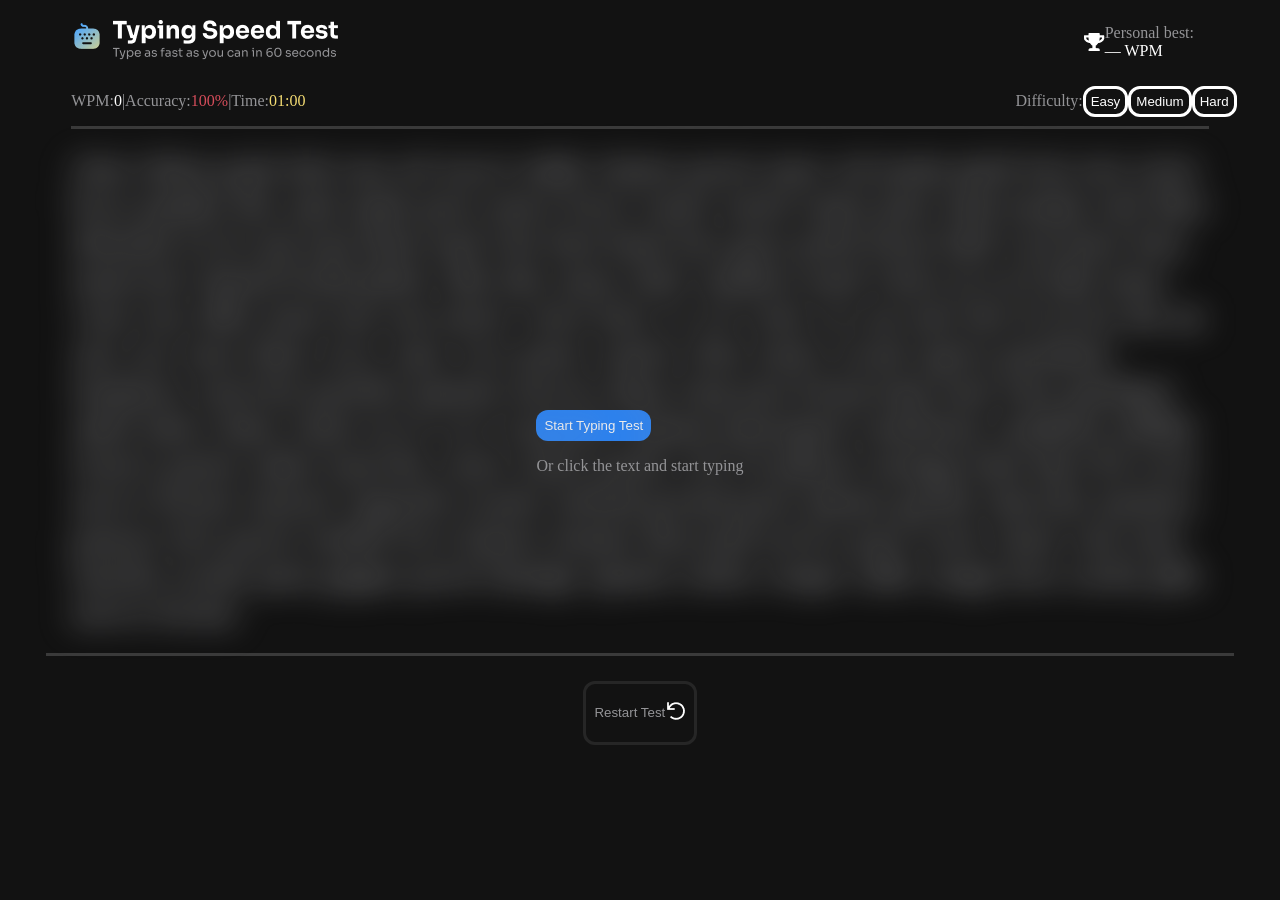
<file: home/index.html>
<!doctype html>
<html>
	<head>
		<meta charset="utf-8" />
		<meta http-equiv="X-UA-Compatible" content="IE=edge" />
		<title></title>
		<meta name="description" content="" />
		<meta name="viewport" content="width=device-width, initial-scale=1" />
		<link rel="stylesheet" href="style.css" />
	</head>
	<body class="bcol1">
		<div class="cont">
			<div class="box1">
				<div class="box4">
					<div>
						<img src="/ASSETS/Logo (1).png" alt="" />
					</div>
					<div class="box10">
						<img src="/ASSETS/Trophy Icon.png" alt="" />
						<p>
							Personal best:
							<span class="col5" id="personalBest">—</span>
							<span class="col5">WPM</span>
						</p>
					</div>
				</div>
				<div class="box5">
					<div class="box8">
						<div class="wpm">
							<p>WPM:<span class="col5" id="currentWpm">0</span></p>
						</div>
						<div class="borb"><p>|</p></div>
						<div class="acc">
							<p>Accuracy:<span class="col8" id="currentAcc">100%</span></p>
						</div>
						<div class="borb"><p>|</p></div>
						<div class="time">
							<p>Time:<span class="col10" id="timer">01:00</span></p>
						</div>
					</div>
					<div class="box9">
						<p>Difficulty:</p>
						<button class="btn1" id="dif1">Easy</button>
						<button class="btn1" id="dif2">Medium</button>
						<button class="btn1" id="dif3">Hard</button>
					</div>
				</div>
			</div>
			<div class="box2">
				<div class="box7 col5">
					<div class="box6">
						<dialog class="dio" id="dialog" open>
							<button class="btn2" id="startBtn">Start Typing Test</button>
							<p id="pppppp">Or click the text and start typing</p>
						</dialog>
					</div>
					<h1 class="bl" id="text"></h1>
					<input
						id="typingInput"
						type="text"
						autocomplete="off"
						autocorrect="off"
						spellcheck="false"
					/>
				</div>
			</div>
			<div class="box3">
				<button class="btn3 ttt" id="redo">
					<div class="img">
						<p>Restart Test</p>
						<div id="redo2">
							<img src="/ASSETS/Undo Icon.png" alt="" />
						</div>
					</div>
				</button>
			</div>
		</div>
		<script>
			const WORDS = {
				easy: "chat chien pain lait eau sel sucre table chaise porte mur sol main pied tete nez yeux bras jambe dos ami amie pere mere frere soeur oncle tante jour nuit matin soir hier demain ici la oui non bien mal vite lent haut bas gros petit beau laid vrai faux bon mauvais chaud froid plein vide dur mou clair sombre neuf vieux je tu il elle nous vous eux elles mon ton son notre votre leur ce cet cette ces un une des le la les du au aux sur sous dans avec sans vers pour contre chez entre avant apres pendant toujours souvent parfois jamais encore deja trop peu beaucoup tout rien quelque ainsi alors donc mais ou et car si quand comme pourquoi comment combien oublie trouve pense aime marche court saute parle crie rit pleure mange boit dort lit ecrit ouvre ferme tourne regarde ecoute attend prend pose donne garde cherche montre pousse tire porte tombe leve baisse monte descend arrive part reste vient voit sent touche essaie joue gagne perd change ajoute retire coupe colle range lave seche plie ouvre ferme",
				medium:
					"maison voiture ordinateur clavier ecran telephone fenetre cuisine salon chambre bureau travail ecole college universite professeur eleve etudiant exercice question reponse solution probleme histoire geographie science nature animal plante montagne riviere ocean foret prairie desert nuage pluie orage vent soleil etoile planete galaxie univers energie force vitesse distance volume surface temperature pression matiere atome molecule reaction experience analyse mesure calcul nombre valeur resultat fonction variable tableau liste donnee fichier dossier reseau internet serveur logiciel programme developpeur application navigation connexion securite identifiant motdepasse interface utilisateur parametre configuration installation miseajour version prototype conception architecture structure organisation strategie gestion projet planning objectif priorite qualite performance amelioration optimisation creation invention decouverte innovation imagination inspiration motivation concentration attention memoire reflexion decision evaluation comparaison observation description explication interpretation communication discussion conversation argument opinion information connaissance apprentissage formation education enseignement lecture ecriture redaction traduction prononciation grammaire orthographe vocabulaire expression langage discours presentation conference reunion collaboration partenariat negociation transaction commerce entreprise industrie production distribution livraison transport logistique itineraire destination voyage tourisme aventure exploration experience souvenir emotion sensation impression reaction adaptation transformation evolution progression developpement croissance",
				hard: "administration organisationnel responsabilite professionnel developpement implementation international communication interpretation collaboration coordination experimentale documentation classification transformation optimisation configuration synchronisation visualisation representation identification authentification autorisation infrastructure architecture algorithmique programmation compilation interoperabilite compatibilite virtualisation containerisation automatisation orchestration distribution sauvegarde restauration supervision monitoring performance scalabilite resilience tolerance redondance migration integration deploiement production validation verification evaluation amelioration innovation technologique scientifique experimentateur interpretatif comparatif demonstration illustration argumentation problematique hypothese methodologie statistique probabilite modelisation simulation analyseur predictif correlation causalite observationnel phenomenologie neuroscience biologie genetique physiologie biochimie metabolisme photosynthese biodiversite ecosysteme environnemental climatique geologique tectonique sismologie astronomie astrophysique cosmologie gravitation relativite quantification electromagnetisme thermodynamique cristallisation polymerisation nanotechnologie cybersecurite cryptographie authentificateur certification normalisation standardisation industrialisation commercialisation internationalisation regionalisation urbanisation modernisation numerisation digitalisation interconnexion interdependance globalisation diversification specialisation professionnalisation responsabilisation conscientisation sensibilisation contextualisation conceptualisation operationalisation institutionnalisation legislation reglementation administratif bureaucratique juridictionnel constitutionnel parlementaire gouvernemental diplomatique geopolitique democratique participatif consultatif deliberation negociation arbitrage conciliation mediation resolution interpretation argumentatif persuasion rhetorique philosophique epistemologie metaphysique ontologie ethique dialectique hermeneutique existentialisme structuralisme postmodernisme interdisciplinarite transdisciplinarite multidimensionnel",
			};
			const textEl = document.getElementById("text");
			const inputEl = document.getElementById("typingInput");
			const startBtn = document.getElementById("startBtn");
			const dialogEl = document.getElementById("dialog");
			const timerEl = document.getElementById("timer");
			const wpmDisplay = document.getElementById("currentWpm");
			const accDisplay = document.getElementById("currentAcc");
			const personalBest = document.getElementById("personalBest");
			const redoBtn = document.getElementById("redo");
			const dif1 = document.getElementById("dif1");
			const dif2 = document.getElementById("dif2");
			const dif3 = document.getElementById("dif3");
			const DURATION = 60;
			let spans = [];
			let startTime = null;
			let isTestActive = false;
			let timerInterval = null;
			let timeLeft = DURATION;
			let bestWpm = parseInt(localStorage.getItem("typingBestWpm")) || 0;
			let testResults = {
				wpm: 0,
				accuracy: 100,
				correctChars: 0,
				wrongChars: 0,
				correctWordsApprox: 0,
				testFinished: false,
				timestamp: null,
			};
			personalBest.textContent = bestWpm > 0 ? bestWpm : "—";
			function buildText(words) {
				textEl.innerHTML = "";
				words.split("").forEach((ch) => {
					const s = document.createElement("span");
					s.textContent = ch;
					textEl.appendChild(s);
				});
				spans = Array.from(textEl.querySelectorAll("span"));
			}
			buildText(WORDS.easy);
			function startTest() {
				if (isTestActive) return;
				if (dialogEl.open) dialogEl.close();
				textEl.classList.remove("bl");
				timeLeft = DURATION;
				timerEl.textContent = "01:00";
				wpmDisplay.textContent = "0";
				accDisplay.textContent = "100%";
				inputEl.value = "";
				spans.forEach((s) => s.classList.remove("correct", "wrong"));
				isTestActive = true;
				startTime = new Date();
				timerInterval = setInterval(() => {
					timeLeft--;
					const m = String(Math.floor(timeLeft / 60)).padStart(2, "0");
					const s = String(timeLeft % 60).padStart(2, "0");
					timerEl.textContent = `${m}:${s}`;
					if (timeLeft <= 0) endTest();
				}, 1000);
				inputEl.focus();
			}
			function endTest() {
				if (!isTestActive) return;
				clearInterval(timerInterval);
				isTestActive = false;
				finalizeResults();
				saveResultsAndRedirect();
			}
			function finalizeResults() {
				const typed = inputEl.value;
				let correct = 0,
					wrong = 0;
				for (let i = 0; i < typed.length; i++) {
					if (i < spans.length && typed[i] === spans[i].textContent) correct++;
					else wrong++;
				}
				const total = typed.length;
				const accuracy = total > 0 ? Math.round((correct / total) * 100) : 100;
				const elapsed = startTime ? (new Date() - startTime) / 1000 / 60 : 1;
				const wpm = elapsed > 0 ? Math.round(correct / 5 / elapsed) : 0;
				testResults = {
					wpm,
					accuracy,
					correctChars: correct,
					wrongChars: wrong,
					correctWordsApprox: Math.round(correct / 5),
					testFinished: true,
					timestamp: new Date().toISOString(),
				};
				wpmDisplay.textContent = wpm;
				accDisplay.textContent = accuracy + "%";
			}
			function saveResultsAndRedirect() {
				localStorage.setItem(
					"lastTypingTestResults",
					JSON.stringify(testResults),
				);
				const isNewRecord = testResults.wpm > bestWpm;
				if (isNewRecord) {
					bestWpm = testResults.wpm;
					localStorage.setItem("typingBestWpm", bestWpm);
					personalBest.textContent = bestWpm;
				}
				window.location.href = isNewRecord
					? "/first/first.html"
					: "/result/RESULTAT.html";
			}
			function resetTest() {
				clearInterval(timerInterval);
				isTestActive = false;
				startTime = null;
				timeLeft = DURATION;
				timerEl.textContent = "01:00";
				wpmDisplay.textContent = "0";
				accDisplay.textContent = "100%";
				inputEl.value = "";
				spans.forEach((s) => s.classList.remove("correct", "wrong"));
				testResults = {
					wpm: 0,
					accuracy: 100,
					correctChars: 0,
					wrongChars: 0,
					correctWordsApprox: 0,
					testFinished: false,
					timestamp: null,
				};
			}
			inputEl.addEventListener("input", () => {
				if (!isTestActive) {
					startTest();
					return;
				}
				const typed = inputEl.value.split("");
				let correct = 0,
					wrong = 0;
				spans.forEach((span, i) => {
					const ch = typed[i];
					if (ch == null) {
						span.classList.remove("correct", "wrong");
					} else if (ch === span.textContent) {
						span.classList.add("correct");
						span.classList.remove("wrong");
						correct++;
					} else {
						span.classList.add("wrong");
						span.classList.remove("correct");
						wrong++;
					}
				});
				const total = typed.length;
				const accuracy = total > 0 ? Math.round((correct / total) * 100) : 100;
				accDisplay.textContent = accuracy + "%";
				const elapsed = (new Date() - startTime) / 1000 / 60;
				const wpm = elapsed > 0 ? Math.round(correct / 5 / elapsed) : 0;
				wpmDisplay.textContent = wpm;
				testResults.correctChars = correct;
				testResults.wrongChars = wrong;
				testResults.accuracy = accuracy;
				testResults.wpm = wpm;
				testResults.correctWordsApprox = Math.round(correct / 5);
				if (typed.length >= spans.length) endTest();
			});
			dif1.addEventListener("click", () => {
				resetTest();
				buildText(WORDS.easy);
				dif1.classList.remove("btn1");
				dif1.classList.add("btn15");
				dif2.classList.remove("btn15");
				dif2.classList.add("btn1");
				dif3.classList.remove("btn15");
				dif3.classList.add("btn1");
			});
			dif2.addEventListener("click", () => {
				resetTest();
				buildText(WORDS.medium);
				dif2.classList.remove("btn1");
				dif2.classList.add("btn15");
				dif1.classList.remove("btn15");
				dif1.classList.add("btn1");
				dif3.classList.remove("btn15");
				dif3.classList.add("btn1");
			});
			dif3.addEventListener("click", () => {
				resetTest();
				buildText(WORDS.hard);
				dif3.classList.remove("btn1");
				dif3.classList.add("btn15");
				dif2.classList.remove("btn15");
				dif2.classList.add("btn1");
				dif1.classList.remove("btn15");
				dif1.classList.add("btn1");
			});
			redoBtn.addEventListener("click", resetTest);
			document.getElementById("redo").addEventListener("click", function () {
				window.location.href = "/home/index.html";
			});
			startBtn.addEventListener("click", startTest);
			textEl.addEventListener("click", startTest);
			function loadResults() {
				const raw = localStorage.getItem("lastTypingTestResults");
				if (!raw) return;
				const data = JSON.parse(raw);
				document.getElementById("wpm").textContent = data.wpm ?? 0;
				document.getElementById("accuracy").textContent =
					(data.accuracy ?? 0) + "%";
				document.getElementById("correct").textContent = data.correctChars ?? 0;
				document.getElementById("wrong").textContent = data.wrongChars ?? 0;
			}

			loadResults();
		</script>
	</body>
</html>
</file>
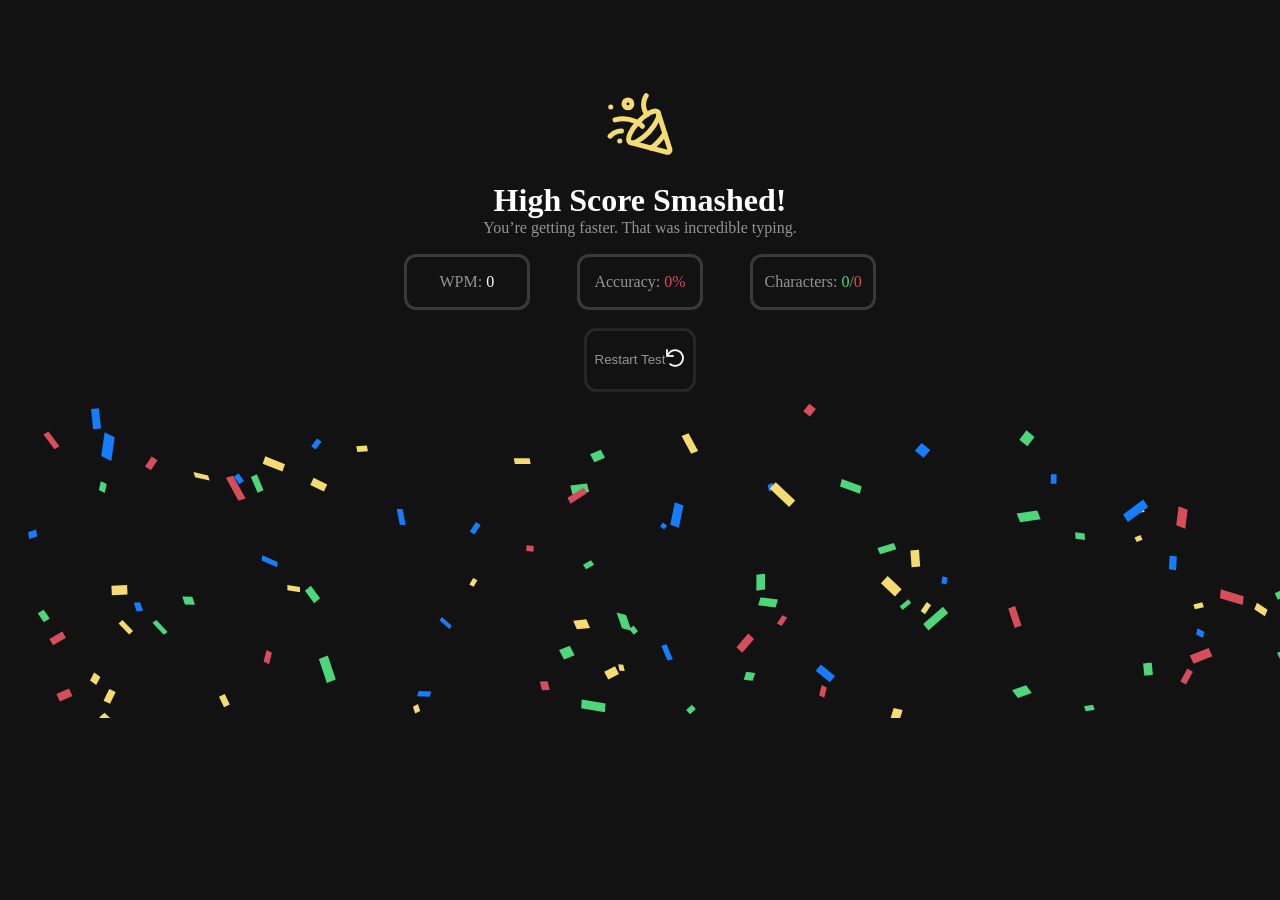
<file: first/first.html>
<!doctype html>
<html>
	<head>
		<meta charset="utf-8" />
		<meta http-equiv="X-UA-Compatible" content="IE=edge" />
		<title></title>
		<meta name="description" content="" />
		<meta name="viewport" content="width=device-width, initial-scale=1" />
		<link rel="stylesheet" href="" />
		<link rel="stylesheet" href="first.css" />
	</head>
	<body class="bcol1">
		<div class="space3"></div>
		<div class="cont2">
			<div class="cont22">
				<div class="box01">
					<img src="/ASSETS/Party.svg" alt="" />
				</div>
				<div class="space2"></div>
				<div class="box02">
					<h1 class="col5 sp">High Score Smashed!</h1>
					<p class="sp">You’re getting faster. That was incredible typing.</p>
				</div>
				<div class="space2"></div>
				<div class="box03">
					<div class="boox">
						<p>WPM: <span class="col5" id="wpm">0</span></p>
					</div>
					<div class="space1"></div>

					<div class="boox">
						<p>Accuracy: <span class="col8" id="accuracy">0%</span></p>
					</div>
					<div class="space1"></div>
					<div class="boox">
						<p>
							Characters: <span class="col9" id="correct">0</span>/<span
								class="col8"
								id="wrong"
								>0</span
							>
						</p>
					</div>
				</div>
				<div class="space2"></div>
				<div class="box04">
					<button class="btn3 ttt" id="redo">
						<div class="img">
							<p>Restart Test</p>
							<div id="redo2" class="">
								<img src="/ASSETS/Undo Icon.png" alt="" />
							</div>
						</div>
					</button>
				</div>
			</div>
		</div>
		<div>
			<img src="/ASSETS/Confettis.svg" alt="" />
		</div>
		<script>
			function loadResults() {
				const raw = localStorage.getItem("lastTypingTestResults");
				if (!raw) return;
				const data = JSON.parse(raw);
				document.getElementById("wpm").textContent = data.wpm ?? 0;
				document.getElementById("accuracy").textContent =
					(data.accuracy ?? 0) + "%";
				document.getElementById("correct").textContent = data.correctChars ?? 0;
				document.getElementById("wrong").textContent = data.wrongChars ?? 0;
			}
			document.getElementById("redo").addEventListener("click", function () {
				window.location.href = "/home/index.html";
			});
			loadResults();
		</script>
	</body>
</html>
</file>
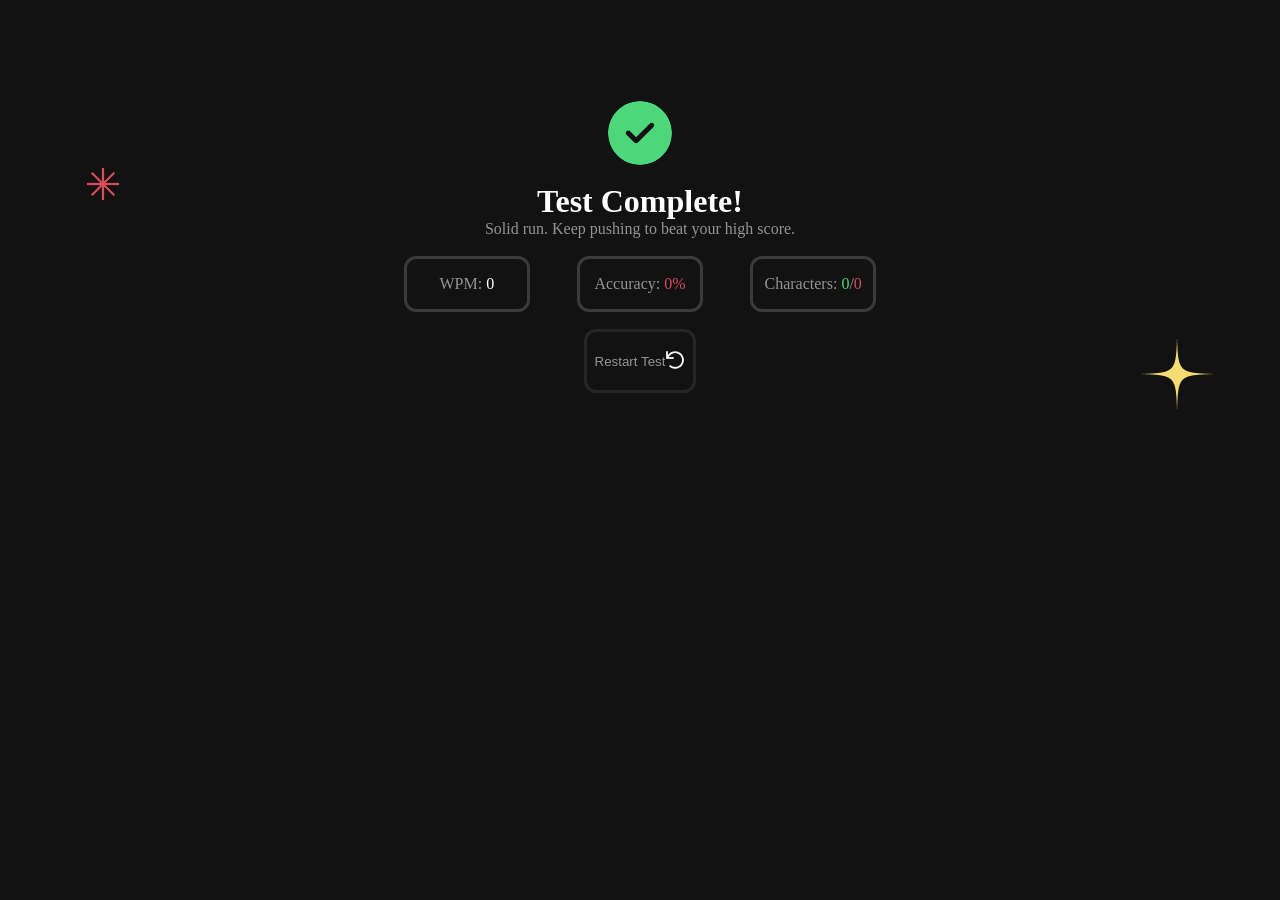
<file: result/RESULTAT.html>
<!doctype html>
<html>
	<head>
		<meta charset="utf-8" />
		<meta http-equiv="X-UA-Compatible" content="IE=edge" />
		<title></title>
		<meta name="description" content="" />
		<meta name="viewport" content="width=device-width, initial-scale=1" />
		<link rel="stylesheet" href="" />
		<link rel="stylesheet" href="resul.css" />
	</head>
	<body class="bcol1">
		<div class="space3"></div>
		<div class="cont2">
			<div class="cont11">
				<img src="/ASSETS/shape-7.png" alt="" />
			</div>
			<div class="cont22">
				<div class="box01">
					<img src="/ASSETS/Check circle.svg" alt="" />
				</div>
				<div class="space2"></div>
				<div class="box02">
					<h1 class="col5 sp">Test Complete!</h1>
					<p class="sp">Solid run. Keep pushing to beat your high score.</p>
				</div>
				<div class="space2"></div>
				<div class="box03">
					<div class="boox">
						<p>WPM: <span class="col5" id="wpm">0</span></p>
					</div>
					<div class="space1"></div>
					<div class="boox">
						<p>Accuracy: <span class="col8" id="accuracy">0%</span></p>
					</div>
					<div class="space1"></div>
					<div class="boox">
						<p>
							Characters:
							<span class="col9" id="correct">0</span>/<span
								class="col8"
								id="wrong"
								>0</span
							>
						</p>
					</div>
				</div>
				<div class="space2"></div>
				<div class="box04">
					<button class="btn3 ttt" id="redo">
						<div class="img">
							<p>Restart Test</p>
							<div id="redo2" class="">
								<img src="/ASSETS/Undo Icon.png" alt="" />
							</div>
						</div>
					</button>
				</div>
			</div>
			<div class="cont33">
				<img src="/ASSETS/shape-59.png" alt="" />
			</div>
		</div>
		<script>
			function loadResults() {
				const raw = localStorage.getItem("lastTypingTestResults");
				if (!raw) return;
				const data = JSON.parse(raw);
				document.getElementById("wpm").textContent = data.wpm ?? 0;
				document.getElementById("accuracy").textContent =
					(data.accuracy ?? 0) + "%";
				document.getElementById("correct").textContent = data.correctChars ?? 0;
				document.getElementById("wrong").textContent = data.wrongChars ?? 0;
			}
			document.getElementById("redo").addEventListener("click", function () {
				window.location.href = "/home/index.html";
			});
			loadResults();
		</script>
	</body>
</html>
</file>
<file: home/style.css>
.none {
	display: none;
}

#typingInput {
	position: absolute;
	opacity: 0;
}

.correct {
	color: #00ff88;
}

.wrong {
	color: #ff4d4d;
	text-decoration: underline;
}

.img {
	display: flex;
	flex-direction: row;
	justify-content: space-evenly;
	align-items: center;
	width: 100%;
}

.ttt {
	display: flex;
	flex-direction: row;
	justify-content: space-between;
	align-items: center;
	width: 10%;
}

.bcol1 {
	background-color: rgba(18, 18, 18, 1);
}

.bcol2 {
	background-color: rgba(38, 38, 38, 1);
}

.bcol3 {
	background-color: rgba(113, 113, 120, 1);
}

.bcol4 {
	background-color: rgba(148, 148, 151, 1);
}

.bcol5 {
	background-color: rgba(255, 255, 255, 1);
}

.bcol6 {
	background-color: rgba(23, 125, 255, 1);
}

.bcol7 {
	background-color: rgba(76, 166, 255, 1);
}

.bcol8 {
	background-color: rgba(214, 77, 91, 1);
}

.bcol9 {
	background-color: rgba(77, 214, 123, 1);
}

.bcol10 {
	background-color: rgba(244, 220, 115, 1);
}

.col1 {
	color: rgba(18, 18, 18, 1);
}

.col2 {
	color: rgba(38, 38, 38, 1);
}

.col3 {
	color: rgba(113, 113, 120, 1);
}

.col4 {
	color: rgba(148, 148, 151, 1);
}

.col5 {
	color: rgba(255, 255, 255, 1);
}

.col6 {
	color: rgba(23, 125, 255, 1);
}

.col7 {
	color: rgba(76, 166, 255, 1);
}

.col8 {
	color: rgba(214, 77, 91, 1);
}

.col9 {
	color: rgba(77, 214, 123, 1);
}

.col10 {
	color: rgba(244, 220, 115, 1);
}

p {
	color: rgba(148, 148, 151, 1);
}
H1 {
	color: rgba(148, 148, 151, 1);
}

.dio {
	position: absolute;
	inset: 0;
	background: none;
	border: none;
}

.sp {
	margin: 0;
}

.space1 {
	padding: 3%;
}

.space2 {
	padding: 1%;
}

.btn1 {
	display: flex;
	flex-direction: row;
	justify-content: center;
	align-items: center;
	background-color: rgba(18, 18, 18, 1);
	color: white;
	border: solid white;
	border-radius: 12px;
	padding: 5px;
}

.btn15 {
	display: flex;
	flex-direction: row;
	justify-content: center;
	align-items: center;
	background-color: rgba(18, 18, 18, 1);
	color: rgba(76, 166, 255, 1);
	border: solid rgba(76, 166, 255, 1);
	border-radius: 12px;
	padding: 5px;
}

.btn1:active {
	display: flex;
	flex-direction: row;
	justify-content: center;
	align-items: center;
	background-color: rgba(18, 18, 18, 1);
	color: rgba(76, 166, 255, 1);
	border: solid rgba(76, 166, 255, 1);
	border-radius: 12px;
	padding: 5px;
}

.btn2 {
	display: flex;
	flex-direction: row;
	justify-content: center;
	align-items: center;
	background-color: rgba(23, 125, 255, 1);
	color: white;
	border: rgba(23, 125, 255, 1);
	border-radius: 12px;
	padding: 8px;
}

.btn2:active {
	display: flex;
	flex-direction: row;
	justify-content: center;
	align-items: center;
	background-color: rgba(76, 166, 255, 1);
	color: white;
	border: solid rgba(76, 166, 255, 1);
	border-radius: 12px;
	padding: 8px;
}

.btn3 {
	display: flex;
	flex-direction: row;
	justify-content: center;
	align-items: center;
	background-color: rgba(18, 18, 18, 1);
	color: white;
	border: solid rgba(38, 38, 38, 1);
	border-radius: 12px;
	padding: 8px;
}

.btn3:active {
	display: flex;
	flex-direction: row;
	justify-content: center;
	align-items: center;
	background-color: white;
	color: black;
	border: solid white;
	border-radius: 12px;
	padding: 8px;
}

.cont {
	display: flex;
	flex-direction: column;
	justify-content: center;
	align-items: center;
}

.box1 {
	display: flex;
	flex-direction: column;
	justify-content: center;
	align-items: center;
	width: 90%;
	border-bottom: solid rgba(58, 58, 58, 1);
}

.box4 {
	display: flex;
	flex-direction: row;
	justify-content: space-between;
	align-items: center;
	width: 100%;
}

.box5 {
	display: flex;
	flex-direction: row;
	justify-content: space-between;
	align-items: center;
	width: 100%;
}

.box10 {
	display: flex;
	flex-direction: row;
	justify-content: space-between;
	align-items: center;
	width: 11%;
}

.box8 {
	display: flex;
	flex-direction: row;
	justify-content: space-between;
	align-items: center;
	width: 20%;
}

.borb {
	color: rgba(148, 148, 151, 1);
}

.box9 {
	display: flex;
	flex-direction: row;
	justify-content: space-between;
	align-items: center;
	width: 17%;
}

.box2 {
	display: flex;
	flex-direction: column;
	justify-content: center;
	align-items: center;
	width: 90%;
}

.box3 {
	display: flex;
	flex-direction: column;
	justify-content: center;
	align-items: center;
	width: 90%;
	border-top: solid rgba(58, 58, 58, 1);
	padding: 2%;
}

.box6 {
	display: flex;
	flex-direction: column;
	justify-content: center;
	align-items: center;
}

.bl {
	filter: blur(1rem);
}

.cont2 {
	display: flex;
	flex-direction: column;
	justify-content: center;
	align-items: center;
}

.box01 {
	display: flex;
	flex-direction: column;
	justify-content: center;
	align-items: center;
}

.box02 {
	display: flex;
	flex-direction: column;
	justify-content: center;
	align-items: center;
	width: 90%;
}

.box03 {
	display: flex;
	flex-direction: row;
	justify-content: center;
	align-items: center;
	width: 90%;
}

.boox {
	display: flex;
	flex-direction: column;
	justify-content: space-evenly;
	align-items: center;
	border: solid rgba(58, 58, 58, 1);
	border-radius: 12px;
	width: 10%;
}

@media only screen and (max-width: 1023px) {
	.cont {
		display: flex;
		flex-direction: column;
		justify-content: center;
		align-items: center;
	}

	.box1 {
		display: flex;
		flex-direction: column;
		justify-content: center;
		align-items: center;
		width: 95%;
		border-bottom: solid rgba(58, 58, 58, 1);
	}

	.box4 {
		display: flex;
		flex-direction: row;
		justify-content: space-between;
		align-items: center;
		width: 100%;
	}

	.box5 {
		display: flex;
		flex-direction: row;
		justify-content: space-between;
		align-items: center;
		width: 100%;
	}

	.box10 {
		display: flex;
		flex-direction: row;
		justify-content: space-between;
		align-items: center;
		width: 11%;
	}

	.box8 {
		display: flex;
		flex-direction: row;
		justify-content: space-between;
		align-items: center;
		width: 30%;
	}

	.borb {
		color: rgba(148, 148, 151, 1);
	}

	.box9 {
		display: flex;
		flex-direction: row;
		justify-content: space-between;
		align-items: center;
		width: 25%;
	}

	.box2 {
		display: flex;
		flex-direction: column;
		justify-content: center;
		align-items: center;
		width: 90%;
	}

	.box3 {
		display: flex;
		flex-direction: column;
		justify-content: center;
		align-items: center;
		width: 90%;
		border-top: solid rgba(58, 58, 58, 1);
		padding: 2%;
	}

	.box6 {
		display: flex;
		flex-direction: column;
		justify-content: center;
		align-items: center;
		bottom: -12vh;
	}

	.bl {
		filter: blur(1rem);
	}

	.cont2 {
		display: flex;
		flex-direction: column;
		justify-content: center;
		align-items: center;
	}

	.box01 {
		display: flex;
		flex-direction: column;
		justify-content: center;
		align-items: center;
	}

	.box02 {
		display: flex;
		flex-direction: column;
		justify-content: center;
		align-items: center;
		width: 95%;
	}

	.box03 {
		display: flex;
		flex-direction: row;
		justify-content: center;
		align-items: center;
		width: 90%;
	}

	.boox {
		display: flex;
		flex-direction: column;
		justify-content: space-evenly;
		align-items: center;
		border: solid rgba(58, 58, 58, 1);
		border-radius: 12px;
		width: 15%;
	}

	.space2 {
		padding: 2%;
	}
	.img {
		display: flex;
		flex-direction: row;
		justify-content: space-evenly;
		align-items: center;
		width: 100%;
	}

	.ttt {
		display: flex;
		flex-direction: row;
		justify-content: space-between;
		align-items: center;
		width: 20%;
	}
}

@media only screen and (max-width: 786px) {
	.cont {
		display: flex;
		flex-direction: column;
		justify-content: center;
		align-items: center;
	}

	.box1 {
		display: flex;
		flex-direction: column;
		justify-content: center;
		align-items: center;
		width: 95%;
		border-bottom: solid rgba(58, 58, 58, 1);
	}

	.box4 {
		display: flex;
		flex-direction: row;
		justify-content: space-between;
		align-items: center;
		width: 100%;
	}

	.box5 {
		display: flex;
		flex-direction: column;
		justify-content: space-between;
		align-items: center;
		width: 100%;
	}

	.box10 {
		display: flex;
		flex-direction: row;
		justify-content: space-between;
		align-items: center;
		width: 11%;
	}

	.box8 {
		display: flex;
		flex-direction: row;
		justify-content: space-between;
		align-items: center;
		width: 95%;
	}

	.borb {
		color: rgba(148, 148, 151, 1);
	}

	.box9 {
		display: flex;
		flex-direction: row;
		justify-content: start;
		align-items: center;
		width: 95%;
	}

	.box2 {
		display: flex;
		flex-direction: column;
		justify-content: center;
		align-items: center;
		width: 90%;
	}

	.box3 {
		display: flex;
		flex-direction: column;
		justify-content: center;
		align-items: center;
		width: 90%;
		border-top: solid rgba(58, 58, 58, 1);
		padding: 2%;
	}

	.box6 {
		display: flex;
		flex-direction: column;
		justify-content: center;
		align-items: center;
		bottom: -12vh;
	}

	.bl {
		filter: blur(1rem);
	}

	.cont2 {
		display: flex;
		flex-direction: column;
		justify-content: center;
		align-items: center;
	}

	.box01 {
		display: flex;
		flex-direction: column;
		justify-content: center;
		align-items: center;
	}

	.box02 {
		display: flex;
		flex-direction: column;
		justify-content: center;
		align-items: center;
		width: 95%;
	}

	.box03 {
		display: flex;
		flex-direction: row;
		justify-content: center;
		align-items: center;
		width: 90%;
	}

	.boox {
		display: flex;
		flex-direction: column;
		justify-content: space-evenly;
		align-items: center;
		border: solid rgba(58, 58, 58, 1);
		border-radius: 12px;
		width: 30%;
	}

	.space2 {
		padding: 3%;
	}

	.img {
		display: flex;
		flex-direction: row;
		justify-content: space-evenly;
		align-items: center;
		width: 100%;
	}

	.ttt {
		display: flex;
		flex-direction: row;
		justify-content: space-between;
		align-items: center;
		width: 25%;
	}
}
</file>
<file: first/first.css>
.none {
	display: none;
}

#typingInput {
	position: absolute;
	opacity: 0;
}

.correct {
	color: #00ff88;
}

.wrong {
	color: #ff4d4d;
	text-decoration: underline;
}

.img {
	display: flex;
	flex-direction: row;
	justify-content: space-evenly;
	align-items: center;
	width: 100%;
}

.ttt {
	display: flex;
	flex-direction: row;
	justify-content: space-between;
	align-items: center;
	width: 100%;
}

.bcol1 {
	background-color: rgba(18, 18, 18, 1);
}

.bcol2 {
	background-color: rgba(38, 38, 38, 1);
}

.bcol3 {
	background-color: rgba(113, 113, 120, 1);
}

.bcol4 {
	background-color: rgba(148, 148, 151, 1);
}

.bcol5 {
	background-color: rgba(255, 255, 255, 1);
}

.bcol6 {
	background-color: rgba(23, 125, 255, 1);
}

.bcol7 {
	background-color: rgba(76, 166, 255, 1);
}

.bcol8 {
	background-color: rgba(214, 77, 91, 1);
}

.bcol9 {
	background-color: rgba(77, 214, 123, 1);
}

.bcol10 {
	background-color: rgba(244, 220, 115, 1);
}

.col1 {
	color: rgba(18, 18, 18, 1);
}

.col2 {
	color: rgba(38, 38, 38, 1);
}

.col3 {
	color: rgba(113, 113, 120, 1);
}

.col4 {
	color: rgba(148, 148, 151, 1);
}

.col5 {
	color: rgba(255, 255, 255, 1);
}

.col6 {
	color: rgba(23, 125, 255, 1);
}

.col7 {
	color: rgba(76, 166, 255, 1);
}

.col8 {
	color: rgba(214, 77, 91, 1);
}

.col9 {
	color: rgba(77, 214, 123, 1);
}

.col10 {
	color: rgba(244, 220, 115, 1);
}

p {
	color: rgba(148, 148, 151, 1);
}
H1 {
	color: rgba(148, 148, 151, 1);
}

.sp {
	margin: 0;
}

.space1 {
	padding: 3%;
}

.space2 {
	padding: 1%;
}

.space3 {
	padding: 3%;
}

.btn1 {
	display: flex;
	flex-direction: row;
	justify-content: center;
	align-items: center;
	background-color: rgba(18, 18, 18, 1);
	color: white;
	border: solid white;
	border-radius: 12px;
	padding: 5px;
}

.btn1:active {
	display: flex;
	flex-direction: row;
	justify-content: center;
	align-items: center;
	background-color: rgba(18, 18, 18, 1);
	color: rgba(76, 166, 255, 1);
	border: solid rgba(76, 166, 255, 1);
	border-radius: 12px;
	padding: 5px;
}

.btn2 {
	display: flex;
	flex-direction: row;
	justify-content: center;
	align-items: center;
	background-color: rgba(23, 125, 255, 1);
	color: white;
	border: rgba(23, 125, 255, 1);
	border-radius: 12px;
	padding: 8px;
}

.btn2:active {
	display: flex;
	flex-direction: row;
	justify-content: center;
	align-items: center;
	background-color: rgba(76, 166, 255, 1);
	color: white;
	border: solid rgba(76, 166, 255, 1);
	border-radius: 12px;
	padding: 8px;
}

.btn3 {
	display: flex;
	flex-direction: row;
	justify-content: center;
	align-items: center;
	background-color: rgba(18, 18, 18, 1);
	color: white;
	border: solid rgba(38, 38, 38, 1);
	border-radius: 12px;
	padding: 8px;
}

.btn3:active {
	display: flex;
	flex-direction: row;
	justify-content: center;
	align-items: center;
	background-color: white;
	color: black;
	border: solid white;
	border-radius: 12px;
	padding: 8px;
}

.cont {
	display: flex;
	flex-direction: column;
	justify-content: center;
	align-items: center;
}

.box1 {
	display: flex;
	flex-direction: column;
	justify-content: center;
	align-items: center;
	width: 90%;
	border-bottom: solid rgba(58, 58, 58, 1);
}

.box4 {
	display: flex;
	flex-direction: row;
	justify-content: space-between;
	align-items: center;
	width: 100%;
}

.box5 {
	display: flex;
	flex-direction: row;
	justify-content: space-between;
	align-items: center;
	width: 100%;
}

.box10 {
	display: flex;
	flex-direction: row;
	justify-content: space-between;
	align-items: center;
	width: 11%;
}

.box8 {
	display: flex;
	flex-direction: row;
	justify-content: space-between;
	align-items: center;
	width: 20%;
}

.borb {
	color: rgba(148, 148, 151, 1);
}

.box9 {
	display: flex;
	flex-direction: row;
	justify-content: space-between;
	align-items: center;
	width: 17%;
}

.box2 {
	display: flex;
	flex-direction: column;
	justify-content: center;
	align-items: center;
	width: 90%;
}

.box3 {
	display: flex;
	flex-direction: column;
	justify-content: center;
	align-items: center;
	width: 100%;
	border-top: solid rgba(58, 58, 58, 1);
	padding: 2%;
}

.box6 {
	display: flex;
	flex-direction: column;
	justify-content: center;
	align-items: center;
}

.bl {
	filter: blur(1rem);
}

.cont2 {
	display: flex;
	flex-direction: row;
	justify-content: center;
	align-items: center;
}

.cont11 {
	display: flex;
	flex-direction: column;
	justify-content: center;
	align-items: center;
	padding-bottom: 10%;
	width: 15%;
}

.cont33 {
	display: flex;
	flex-direction: column;
	justify-content: center;
	align-items: center;
	padding-top: 20%;
	width: 15%;
}

.cont22 {
	display: flex;
	flex-direction: column;
	justify-content: center;
	align-items: center;
	width: 70%;
}

.box01 {
	display: flex;
	flex-direction: column;
	justify-content: center;
	align-items: center;
}

.box02 {
	display: flex;
	flex-direction: column;
	justify-content: center;
	align-items: center;
	width: 90%;
}

.box03 {
	display: flex;
	flex-direction: row;
	justify-content: center;
	align-items: center;
	width: 90%;
}

.boox {
	display: flex;
	flex-direction: column;
	justify-content: space-evenly;
	align-items: center;
	border: solid rgba(58, 58, 58, 1);
	border-radius: 12px;
	width: 15%;
}

@media only screen and (max-width: 1023px) {
	.cont {
		display: flex;
		flex-direction: column;
		justify-content: center;
		align-items: center;
	}

	.box1 {
		display: flex;
		flex-direction: column;
		justify-content: center;
		align-items: center;
		width: 95%;
		border-bottom: solid rgba(58, 58, 58, 1);
	}

	.box4 {
		display: flex;
		flex-direction: row;
		justify-content: space-between;
		align-items: center;
		width: 100%;
	}

	.box5 {
		display: flex;
		flex-direction: row;
		justify-content: space-between;
		align-items: center;
		width: 100%;
	}

	.box10 {
		display: flex;
		flex-direction: row;
		justify-content: space-between;
		align-items: center;
		width: 11%;
	}

	.box8 {
		display: flex;
		flex-direction: row;
		justify-content: space-between;
		align-items: center;
		width: 30%;
	}

	.borb {
		color: rgba(148, 148, 151, 1);
	}

	.box9 {
		display: flex;
		flex-direction: row;
		justify-content: space-between;
		align-items: center;
		width: 25%;
	}

	.box2 {
		display: flex;
		flex-direction: column;
		justify-content: center;
		align-items: center;
		width: 90%;
	}

	.box3 {
		display: flex;
		flex-direction: column;
		justify-content: center;
		align-items: center;
		width: 90%;
		border-top: solid rgba(58, 58, 58, 1);
		padding: 2%;
	}

	.box6 {
		display: flex;
		flex-direction: column;
		justify-content: center;
		align-items: center;
		bottom: -12vh;
	}

	.bl {
		filter: blur(1rem);
	}

	.cont2 {
		display: flex;
		flex-direction: row;
		justify-content: center;
		align-items: center;
	}

	.cont11 {
		display: flex;
		flex-direction: column;
		justify-content: center;
		align-items: center;
		padding-bottom: 10%;
		width: 15%;
	}

	.cont33 {
		display: flex;
		flex-direction: column;
		justify-content: center;
		align-items: center;
		padding-top: 20%;
		width: 15%;
	}

	.cont22 {
		display: flex;
		flex-direction: column;
		justify-content: center;
		align-items: center;
		width: 70%;
	}

	.box01 {
		display: flex;
		flex-direction: column;
		justify-content: center;
		align-items: center;
	}

	.box02 {
		display: flex;
		flex-direction: column;
		justify-content: center;
		align-items: center;
		width: 95%;
	}

	.box03 {
		display: flex;
		flex-direction: row;
		justify-content: center;
		align-items: center;
		width: 90%;
	}

	.boox {
		display: flex;
		flex-direction: column;
		justify-content: space-evenly;
		align-items: center;
		border: solid rgba(58, 58, 58, 1);
		border-radius: 12px;
		width: 15%;
	}

	.space2 {
		padding: 2%;
	}
}

@media only screen and (max-width: 786px) {
	.cont {
		display: flex;
		flex-direction: column;
		justify-content: center;
		align-items: center;
	}

	.box1 {
		display: flex;
		flex-direction: column;
		justify-content: center;
		align-items: center;
		width: 95%;
		border-bottom: solid rgba(58, 58, 58, 1);
	}

	.box4 {
		display: flex;
		flex-direction: row;
		justify-content: space-between;
		align-items: center;
		width: 100%;
	}

	.box5 {
		display: flex;
		flex-direction: column;
		justify-content: space-between;
		align-items: center;
		width: 100%;
	}

	.box10 {
		display: flex;
		flex-direction: row;
		justify-content: space-between;
		align-items: center;
		width: 11%;
	}

	.box8 {
		display: flex;
		flex-direction: row;
		justify-content: space-between;
		align-items: center;
		width: 95%;
	}

	.borb {
		color: rgba(148, 148, 151, 1);
	}

	.box9 {
		display: flex;
		flex-direction: row;
		justify-content: start;
		align-items: center;
		width: 95%;
	}

	.box2 {
		display: flex;
		flex-direction: column;
		justify-content: center;
		align-items: center;
		width: 90%;
	}

	.box3 {
		display: flex;
		flex-direction: column;
		justify-content: center;
		align-items: center;
		width: 90%;
		border-top: solid rgba(58, 58, 58, 1);
		padding: 2%;
	}

	.box6 {
		display: flex;
		flex-direction: column;
		justify-content: center;
		align-items: center;
		bottom: -12vh;
	}

	.bl {
		filter: blur(1rem);
	}

	.cont2 {
		display: flex;
		flex-direction: row;
		justify-content: center;
		align-items: center;
	}

	.cont11 {
		display: flex;
		flex-direction: column;
		justify-content: center;
		align-items: center;
		padding-bottom: 10%;
		width: 15%;
	}

	.cont33 {
		display: flex;
		flex-direction: column;
		justify-content: center;
		align-items: center;
		padding-top: 20%;
		width: 15%;
	}

	.cont22 {
		display: flex;
		flex-direction: column;
		justify-content: center;
		align-items: center;
		width: 70%;
	}

	.box01 {
		display: flex;
		flex-direction: column;
		justify-content: center;
		align-items: center;
	}

	.box02 {
		display: flex;
		flex-direction: column;
		justify-content: center;
		align-items: center;
		width: 95%;
	}

	.box03 {
		display: flex;
		flex-direction: row;
		justify-content: center;
		align-items: center;
		width: 90%;
	}

	.boox {
		display: flex;
		flex-direction: column;
		justify-content: space-evenly;
		align-items: center;
		border: solid rgba(58, 58, 58, 1);
		border-radius: 12px;
		width: 30%;
	}

	.space2 {
		padding: 3%;
	}
}
</file>
<file: result/resul.css>
.none {
	display: none;
}

#typingInput {
	position: absolute;
	opacity: 0;
}

.correct {
	color: #00ff88;
}

.wrong {
	color: #ff4d4d;
	text-decoration: underline;
}

.img {
	display: flex;
	flex-direction: row;
	justify-content: space-evenly;
	align-items: center;
	width: 100%;
}

.ttt {
	display: flex;
	flex-direction: row;
	justify-content: space-between;
	align-items: center;
	width: 100%;
}

.bcol1 {
	background-color: rgba(18, 18, 18, 1);
}

.bcol2 {
	background-color: rgba(38, 38, 38, 1);
}

.bcol3 {
	background-color: rgba(113, 113, 120, 1);
}

.bcol4 {
	background-color: rgba(148, 148, 151, 1);
}

.bcol5 {
	background-color: rgba(255, 255, 255, 1);
}

.bcol6 {
	background-color: rgba(23, 125, 255, 1);
}

.bcol7 {
	background-color: rgba(76, 166, 255, 1);
}

.bcol8 {
	background-color: rgba(214, 77, 91, 1);
}

.bcol9 {
	background-color: rgba(77, 214, 123, 1);
}

.bcol10 {
	background-color: rgba(244, 220, 115, 1);
}

.col1 {
	color: rgba(18, 18, 18, 1);
}

.col2 {
	color: rgba(38, 38, 38, 1);
}

.col3 {
	color: rgba(113, 113, 120, 1);
}

.col4 {
	color: rgba(148, 148, 151, 1);
}

.col5 {
	color: rgba(255, 255, 255, 1);
}

.col6 {
	color: rgba(23, 125, 255, 1);
}

.col7 {
	color: rgba(76, 166, 255, 1);
}

.col8 {
	color: rgba(214, 77, 91, 1);
}

.col9 {
	color: rgba(77, 214, 123, 1);
}

.col10 {
	color: rgba(244, 220, 115, 1);
}

p {
	color: rgba(148, 148, 151, 1);
}
H1 {
	color: rgba(148, 148, 151, 1);
}

.sp {
	margin: 0;
}

.space1 {
	padding: 3%;
}

.space2 {
	padding: 1%;
}

.space3 {
	padding: 3%;
}

.btn1 {
	display: flex;
	flex-direction: row;
	justify-content: center;
	align-items: center;
	background-color: rgba(18, 18, 18, 1);
	color: white;
	border: solid white;
	border-radius: 12px;
	padding: 5px;
}

.btn1:active {
	display: flex;
	flex-direction: row;
	justify-content: center;
	align-items: center;
	background-color: rgba(18, 18, 18, 1);
	color: rgba(76, 166, 255, 1);
	border: solid rgba(76, 166, 255, 1);
	border-radius: 12px;
	padding: 5px;
}

.btn2 {
	display: flex;
	flex-direction: row;
	justify-content: center;
	align-items: center;
	background-color: rgba(23, 125, 255, 1);
	color: white;
	border: rgba(23, 125, 255, 1);
	border-radius: 12px;
	padding: 8px;
}

.btn2:active {
	display: flex;
	flex-direction: row;
	justify-content: center;
	align-items: center;
	background-color: rgba(76, 166, 255, 1);
	color: white;
	border: solid rgba(76, 166, 255, 1);
	border-radius: 12px;
	padding: 8px;
}

.btn3 {
	display: flex;
	flex-direction: row;
	justify-content: center;
	align-items: center;
	background-color: rgba(18, 18, 18, 1);
	color: white;
	border: solid rgba(38, 38, 38, 1);
	border-radius: 12px;
	padding: 8px;
}

.btn3:active {
	display: flex;
	flex-direction: row;
	justify-content: center;
	align-items: center;
	background-color: white;
	color: black;
	border: solid white;
	border-radius: 12px;
	padding: 8px;
}

.cont {
	display: flex;
	flex-direction: column;
	justify-content: center;
	align-items: center;
}

.box1 {
	display: flex;
	flex-direction: column;
	justify-content: center;
	align-items: center;
	width: 90%;
	border-bottom: solid rgba(58, 58, 58, 1);
}

.box4 {
	display: flex;
	flex-direction: row;
	justify-content: space-between;
	align-items: center;
	width: 100%;
}

.box5 {
	display: flex;
	flex-direction: row;
	justify-content: space-between;
	align-items: center;
	width: 100%;
}

.box10 {
	display: flex;
	flex-direction: row;
	justify-content: space-between;
	align-items: center;
	width: 11%;
}

.box8 {
	display: flex;
	flex-direction: row;
	justify-content: space-between;
	align-items: center;
	width: 20%;
}

.borb {
	color: rgba(148, 148, 151, 1);
}

.box9 {
	display: flex;
	flex-direction: row;
	justify-content: space-between;
	align-items: center;
	width: 17%;
}

.box2 {
	display: flex;
	flex-direction: column;
	justify-content: center;
	align-items: center;
	width: 90%;
}

.box3 {
	display: flex;
	flex-direction: column;
	justify-content: center;
	align-items: center;
	width: 100%;
	border-top: solid rgba(58, 58, 58, 1);
	padding: 2%;
}

.box6 {
	display: flex;
	flex-direction: column;
	justify-content: center;
	align-items: center;
}

.bl {
	filter: blur(1rem);
}

.cont2 {
	display: flex;
	flex-direction: row;
	justify-content: center;
	align-items: center;
}

.cont11 {
	display: flex;
	flex-direction: column;
	justify-content: center;
	align-items: center;
	padding-bottom: 10%;
	width: 15%;
}

.cont33 {
	display: flex;
	flex-direction: column;
	justify-content: center;
	align-items: center;
	padding-top: 20%;
	width: 15%;
}

.cont22 {
	display: flex;
	flex-direction: column;
	justify-content: center;
	align-items: center;
	width: 70%;
}

.box01 {
	display: flex;
	flex-direction: column;
	justify-content: center;
	align-items: center;
}

.box02 {
	display: flex;
	flex-direction: column;
	justify-content: center;
	align-items: center;
	width: 90%;
}

.box03 {
	display: flex;
	flex-direction: row;
	justify-content: center;
	align-items: center;
	width: 90%;
}

.boox {
	display: flex;
	flex-direction: column;
	justify-content: space-evenly;
	align-items: center;
	border: solid rgba(58, 58, 58, 1);
	border-radius: 12px;
	width: 15%;
}

@media only screen and (max-width: 1023px) {
	.cont {
		display: flex;
		flex-direction: column;
		justify-content: center;
		align-items: center;
	}

	.box1 {
		display: flex;
		flex-direction: column;
		justify-content: center;
		align-items: center;
		width: 95%;
		border-bottom: solid rgba(58, 58, 58, 1);
	}

	.box4 {
		display: flex;
		flex-direction: row;
		justify-content: space-between;
		align-items: center;
		width: 100%;
	}

	.box5 {
		display: flex;
		flex-direction: row;
		justify-content: space-between;
		align-items: center;
		width: 100%;
	}

	.box10 {
		display: flex;
		flex-direction: row;
		justify-content: space-between;
		align-items: center;
		width: 11%;
	}

	.box8 {
		display: flex;
		flex-direction: row;
		justify-content: space-between;
		align-items: center;
		width: 30%;
	}

	.borb {
		color: rgba(148, 148, 151, 1);
	}

	.box9 {
		display: flex;
		flex-direction: row;
		justify-content: space-between;
		align-items: center;
		width: 25%;
	}

	.box2 {
		display: flex;
		flex-direction: column;
		justify-content: center;
		align-items: center;
		width: 90%;
	}

	.box3 {
		display: flex;
		flex-direction: column;
		justify-content: center;
		align-items: center;
		width: 90%;
		border-top: solid rgba(58, 58, 58, 1);
		padding: 2%;
	}

	.box6 {
		display: flex;
		flex-direction: column;
		justify-content: center;
		align-items: center;
		bottom: -12vh;
	}

	.bl {
		filter: blur(1rem);
	}

	.cont2 {
		display: flex;
		flex-direction: row;
		justify-content: center;
		align-items: center;
	}

	.cont11 {
		display: flex;
		flex-direction: column;
		justify-content: center;
		align-items: center;
		padding-bottom: 10%;
		width: 15%;
	}

	.cont33 {
		display: flex;
		flex-direction: column;
		justify-content: center;
		align-items: center;
		padding-top: 20%;
		width: 15%;
	}

	.cont22 {
		display: flex;
		flex-direction: column;
		justify-content: center;
		align-items: center;
		width: 70%;
	}

	.box01 {
		display: flex;
		flex-direction: column;
		justify-content: center;
		align-items: center;
	}

	.box02 {
		display: flex;
		flex-direction: column;
		justify-content: center;
		align-items: center;
		width: 95%;
	}

	.box03 {
		display: flex;
		flex-direction: row;
		justify-content: center;
		align-items: center;
		width: 90%;
	}

	.boox {
		display: flex;
		flex-direction: column;
		justify-content: space-evenly;
		align-items: center;
		border: solid rgba(58, 58, 58, 1);
		border-radius: 12px;
		width: 15%;
	}

	.space2 {
		padding: 2%;
	}
}

@media only screen and (max-width: 786px) {
	.cont {
		display: flex;
		flex-direction: column;
		justify-content: center;
		align-items: center;
	}

	.box1 {
		display: flex;
		flex-direction: column;
		justify-content: center;
		align-items: center;
		width: 95%;
		border-bottom: solid rgba(58, 58, 58, 1);
	}

	.box4 {
		display: flex;
		flex-direction: row;
		justify-content: space-between;
		align-items: center;
		width: 100%;
	}

	.box5 {
		display: flex;
		flex-direction: column;
		justify-content: space-between;
		align-items: center;
		width: 100%;
	}

	.box10 {
		display: flex;
		flex-direction: row;
		justify-content: space-between;
		align-items: center;
		width: 11%;
	}

	.box8 {
		display: flex;
		flex-direction: row;
		justify-content: space-between;
		align-items: center;
		width: 95%;
	}

	.borb {
		color: rgba(148, 148, 151, 1);
	}

	.box9 {
		display: flex;
		flex-direction: row;
		justify-content: start;
		align-items: center;
		width: 95%;
	}

	.box2 {
		display: flex;
		flex-direction: column;
		justify-content: center;
		align-items: center;
		width: 90%;
	}

	.box3 {
		display: flex;
		flex-direction: column;
		justify-content: center;
		align-items: center;
		width: 90%;
		border-top: solid rgba(58, 58, 58, 1);
		padding: 2%;
	}

	.box6 {
		display: flex;
		flex-direction: column;
		justify-content: center;
		align-items: center;
		bottom: -12vh;
	}

	.bl {
		filter: blur(1rem);
	}

	.cont2 {
		display: flex;
		flex-direction: row;
		justify-content: center;
		align-items: center;
	}

	.cont11 {
		display: flex;
		flex-direction: column;
		justify-content: center;
		align-items: center;
		padding-bottom: 10%;
		width: 15%;
	}

	.cont33 {
		display: flex;
		flex-direction: column;
		justify-content: center;
		align-items: center;
		padding-top: 20%;
		width: 15%;
	}

	.cont22 {
		display: flex;
		flex-direction: column;
		justify-content: center;
		align-items: center;
		width: 70%;
	}

	.box01 {
		display: flex;
		flex-direction: column;
		justify-content: center;
		align-items: center;
	}

	.box02 {
		display: flex;
		flex-direction: column;
		justify-content: center;
		align-items: center;
		width: 95%;
	}

	.box03 {
		display: flex;
		flex-direction: row;
		justify-content: center;
		align-items: center;
		width: 90%;
	}

	.boox {
		display: flex;
		flex-direction: column;
		justify-content: space-evenly;
		align-items: center;
		border: solid rgba(58, 58, 58, 1);
		border-radius: 12px;
		width: 30%;
	}

	.space2 {
		padding: 3%;
	}
}
</file>
